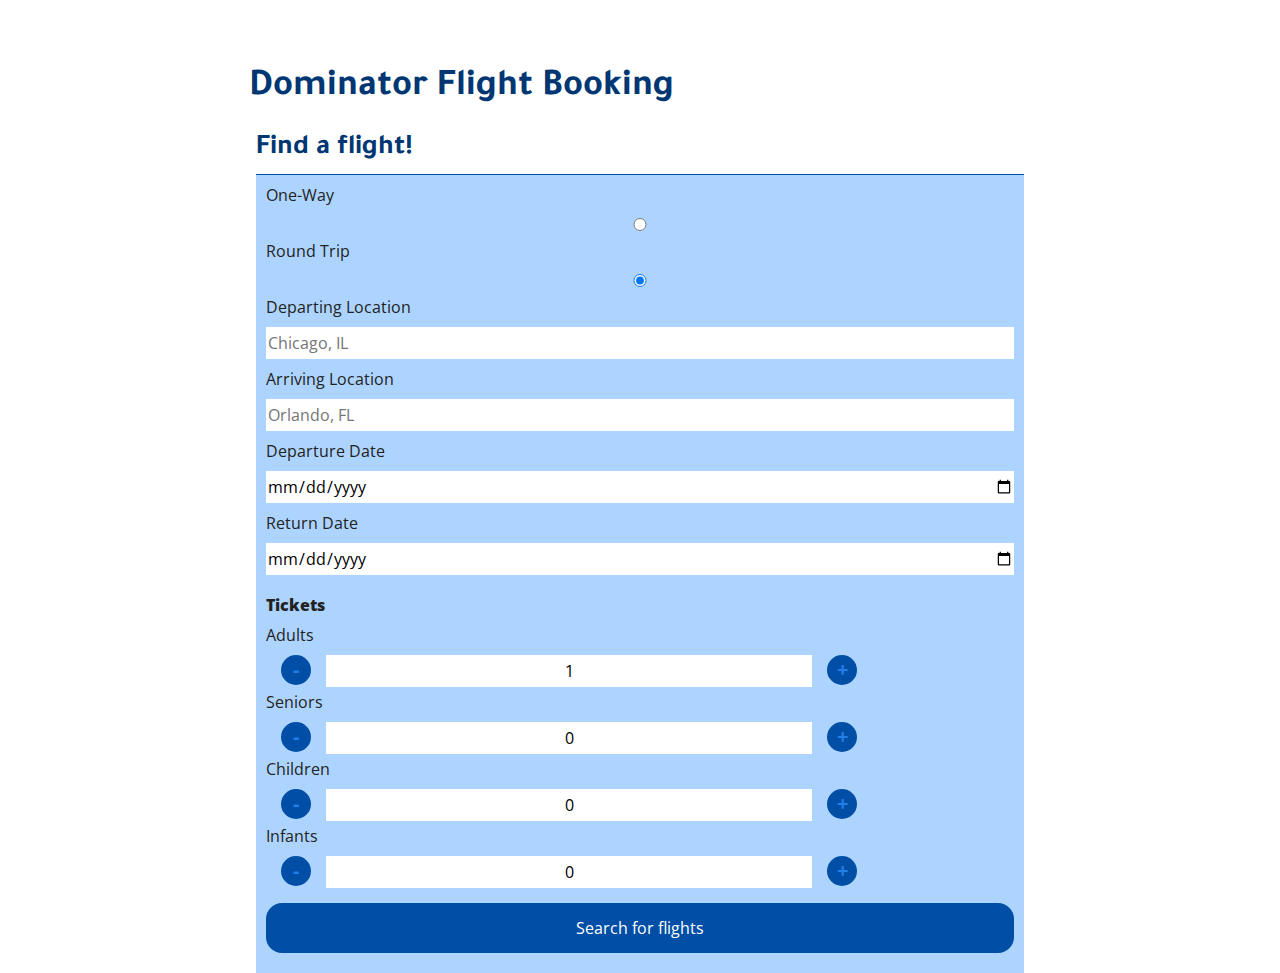
<file: index.html>
<!DOCTYPE html>
<html lang="en-US">
<head>
  <title>Flight Booking: Search for Flights</title>
  <meta charset="utf-8" />
  <meta name="viewport" content="width=device-width,initial-scale=1.0,shrink-to-fit=no" />
  <link rel="stylesheet" href="http://basehold.it/20" />
  <link href="https://fonts.googleapis.com/css?family=Open+Sans|Tajawal" rel="stylesheet" />
  <link rel="stylesheet" href="screen.css" />
</head>
<body>
  <header id="headtitle">
    <h1><a href="" rel="home">Dominator Flight&nbsp;Booking</a></h1>
  </header>
  <main>
    <section id="searchf">
      <h2>Find a flight!</h2>
      <form action="../searchresults/index.html" method="get" id="flightsearch" novalidate>
        <ol id="searchone">
          <li>
            <ul class="trip">
              <li>
                <label for="oneway">One-Way</label>
                <input type="radio" id="oneway" name="trip" value="One-Way" />
              </li>
              <li>
                <label for="roundtrip">Round Trip</label>
                <input type="radio" id="roundtrip" name="trip" value="Round Trip" checked />
              </li>
            </ul>
          </li>
          <li>
            <ul class="loc">
              <li>
                <label for="deparloc">Departing Location</label>
                <input type="text" id="deparloc" name="departing location" placeholder="Chicago, IL" />
              </li>
              <li>
                <label for="arriveloc">Arriving Location</label>
                <input type="text" id="arriveloc" name="arriving location" placeholder="Orlando, FL" />
              </li>
            </ul>
          </li>
          <li>
            <ul class="dates">
              <li>
                <label for="departdate">Departure Date</label>
                <input type="date" id="departdate" name="departure date" placeholder="mm/dd/yyyy" />
              </li>
              <li>
                <label for="returndate">Return Date</label>
                <input type="date" id="returndate" name="return date" placeholder="mm/dd/yyyy" />
              </li>
            </ul>
          </li>
          <li class="ti">
            <label for="tickets">Tickets</label>
          </li>
          <li>
            <ul class="tickets">
              <li>
                <label for="adult">Adults</label>
                <input type="text" name="tickets" id="adult" pattern="[0-9]*" inputmode="numeric" value="1" />
              </li>
              <li>
                <label for="senior">Seniors</label>
                <input type="text" name="tickets" id="senior" pattern="[0-9]*" inputmode="numeric" value="0" />
              </li>
              <li>
                <label for="children">Children</label>
                <input type="text" name="tickets" id="children" pattern="[0-9]*" inputmode="numeric" value="0" />
              </li>
              <li>
                <label for="infant">Infants</label>
                <input type="text" name="tickets" id="infant" pattern="[0-9]*" inputmode="numeric" value="0" />
              </li>
            </ul>
          </li>
          <li class="submitB">
            <input type="submit" id="submit" name="submit" value="Search for flights" />
          </li>
        </ol>
      </form>
    </section>
  </main>
  <script src="https://ajax.googleapis.com/ajax/libs/jquery/3.1.1/jquery.min.js"></script>
  <script src="site.js"></script>
</body>
</html>
</file>
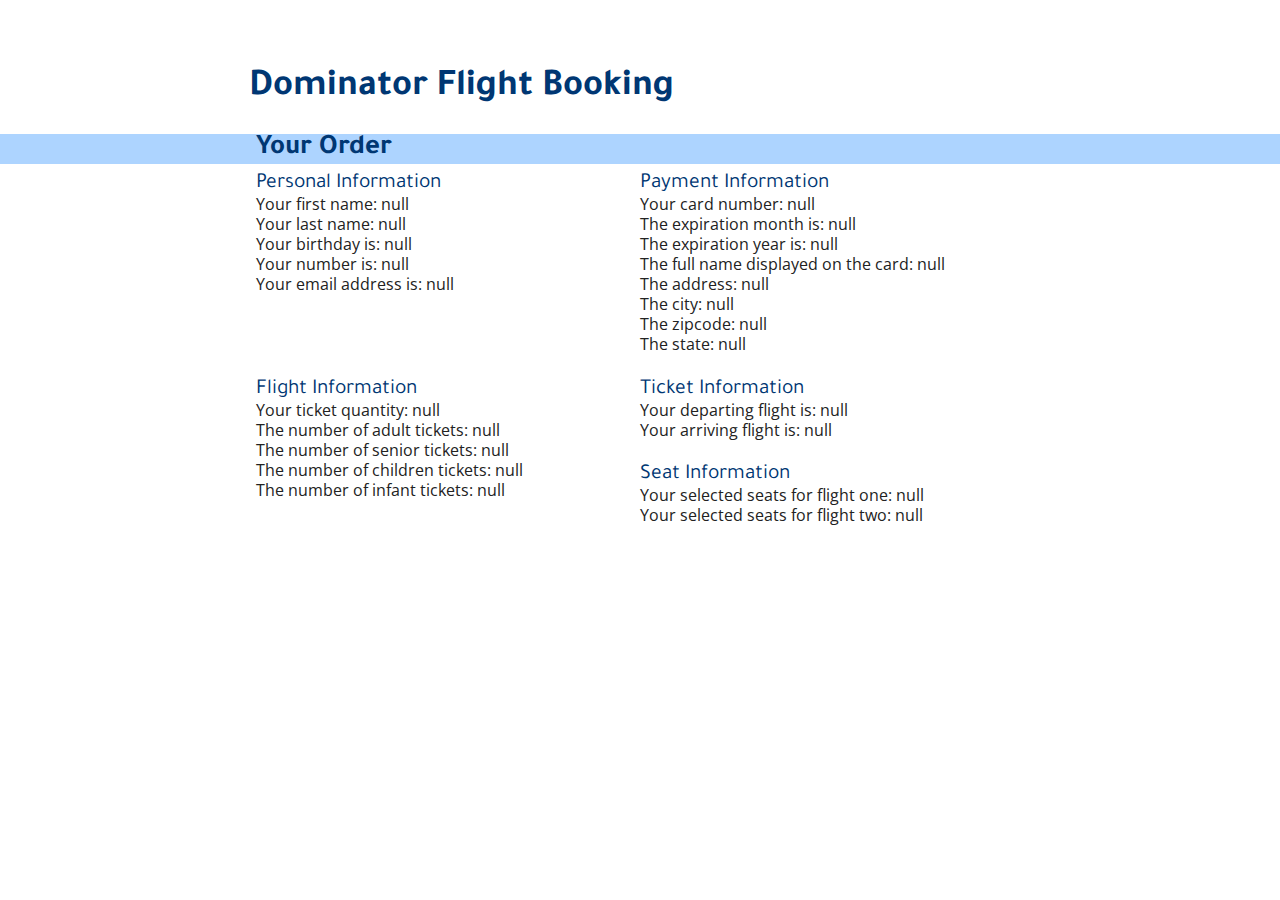
<file: confirmeditinerary/index.html>
<!DOCTYPE html>
<html lang="en-US">
<head>
  <meta charset="utf-8" />
  <title>Flight Booking: Confirmation</title>
  <meta name="viewport" content="width=device-width, initial-scale=1.0, shrink-to-fit=no" />
  <link href="https://fonts.googleapis.com/css?family=Open+Sans|Tajawal" rel="stylesheet" />
  <link rel="stylesheet" href="http://basehold.it/20" />
  <link rel="stylesheet" href="../screen.css" />
</head>
<body>
  <header id="headtitle">
    <h1><a href="" rel="home">Dominator Flight Booking</a></h1>
  </header>
  <main>
    <section id="finalpage">
      <h2>Your Order</h2>
      <section id="personalsec2">
        <h3 id="personalinfo">Personal Information</h3>
        <p id="personalinsert">
        </p>
      </section>
      <section id="paymentsec2">
        <h3 id="paymentinfo">Payment Information</h3>
        <p id="paymentinsert">
        </p>
      </section>
      <section id="flightsec2">
        <h3 id="flightinfo">Flight Information</h3>
        <p id="flightinsert">
        </p>
      </section>
      <section id="ticketsec2">
        <h3 id="ticketinfo">Ticket Information</h3>
        <p id="ticketinsert">
        </p>
      </section>
      <section id="seatsec2">
        <h3 id="seatinfo">Seat Information</h3>
        <p id="seatinsert">
        </p>
      </section>
    </section>
  </main>
  <script src="https://ajax.googleapis.com/ajax/libs/jquery/3.1.1/jquery.min.js"></script>
  <script src="../site.js"></script>
</body>
</html>
</file>
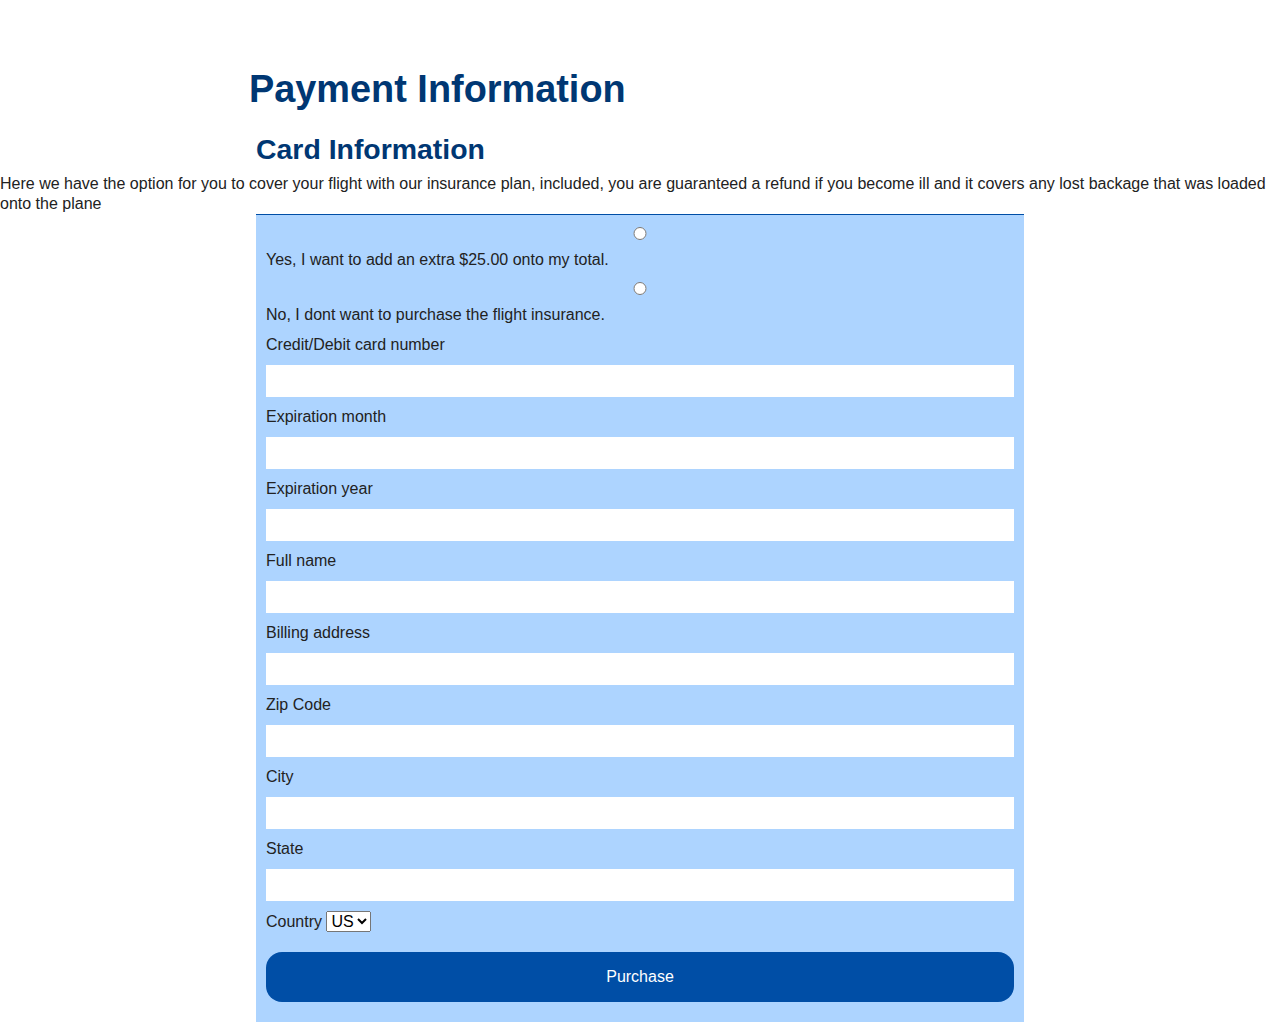
<file: payment/index.html>
<!DOCTYPE html>
<html lang="en-US">
<head>
  <meta charset="utf-8" />
  <title>Payment Information</title>
  <meta name="viewport" content="width=device-width,initial-scale=1.0,shrink-to-fit=no" />
  <link rel="stylesheet" href="http://basehold.it/20" />
  <link rel="stylesheet" href="../screen.css" />
</head>
<body>
  <header>
    <h1>Payment Information</h1>
  </header>
  <main id="content">
    <section id="CardInformation">
      <h2 id="h2card">Card Information</h2>
      <p>Here we have the option for you to cover your flight with our
        insurance plan, included, you are guaranteed a refund if you become
        ill and it covers any lost backage that was loaded onto the plane
      </p>
      <form action="../confirmeditinerary/index.html" method="get" id="paymentinformation">
        <ol>
          <li>
            <input type="radio" id="yesopt" name="yesopt" value="yes" >
            <label for="yesopt">Yes, I want to add an extra $25.00 onto
            my total.</label>
            <input type="radio" id="noopt" name="noopt" value="no" >
            <label for="noopt">No, I dont want to purchase the flight insurance.
          </li>
          <li>
            <label for="cardinfo">Credit/Debit card number</label>
            <input id="cardnumber" name="cardnumber" type="number" />
          </li>
          <li>
            <label for="expmonth">Expiration month</label>
            <input id="expmonth" name="expmonth" type="number" />
          </li>
          <li>
            <label for="expyear">Expiration year</label>
            <input name="expyear" id="expyear" type="number" />
          </li>
          <li>
            <label for="username">Full name</label>
            <input name="username" id="username" type="text" />
          </li>
          <li>
            <label for="address">Billing address</label>
            <input name="address" id="address" type="text" />
          </li>
          <li>
            <label for="zipcode">Zip Code</label>
            <input name="zipcode" id="zipcode" type="number" />
          </li>
          <li>
            <label for="city">City</label>
            <input name="city" id="city" type="text" />
          </li>
          <li>
            <label for="state">State</label>
            <input name="state" id="state" type="text" />
          </li>
          <li>
            <label for="country">Country</label>
            <select id="country">
              <option selected="selected">US</option>
              <option>UK</option>
            </select>
          </li>
          <li>
            <input id="submit" name="submit" value="Purchase" type="submit" />
          </li>
        </ol>
      </form>
    </section>
  </main>
  <script src="https://ajax.googleapis.com/ajax/libs/jquery/3.1.1/jquery.min.js"></script>
  <script src="../site.js"></script>
</body>
</html>
</file>
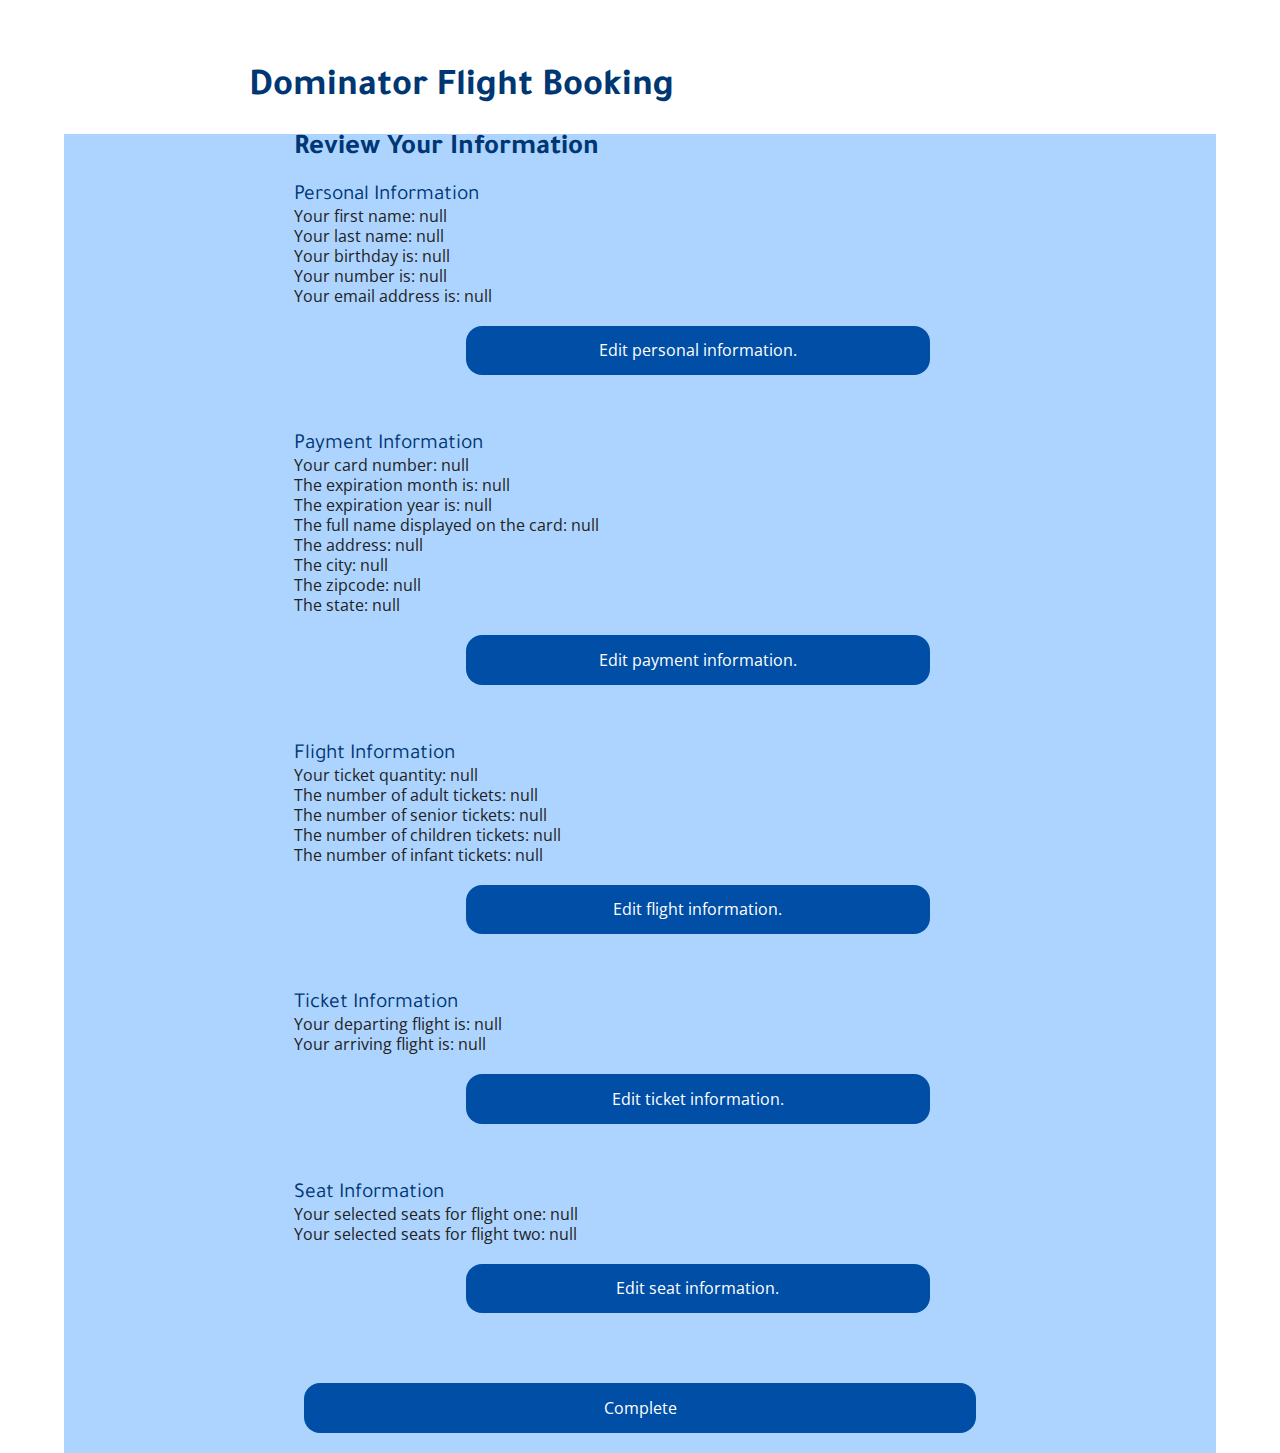
<file: review/index.html>
<!DOCTYPE html>
<html lang="en-US">
<head>
  <title>Flight Booking: Review</title>
  <meta charset="utf-8" />
  <meta name="viewport" content="width=device-width,initial-scale=1.0,shrink-to-fit=no" />
  <link rel="stylesheet" href="http://basehold.it/20" />
  <link href="https://fonts.googleapis.com/css?family=Open+Sans|Tajawal" rel="stylesheet" />
  <link rel="stylesheet" href="../screen.css" />
</head>
<body>
  <header id="headtitle">
    <h1><a href="" rel="home">Dominator Flight Booking</a></h1>
  </header>
  <main>
    <section id="confirmingdata">
      <h2>Review Your Information</h2>
      <section id="personalsec">
        <h3 id="personalinfo">Personal Information</h3>
        <p id="personalinsert">
        </p>
        <form action="../traveler/index.html" method="get" novalidate>
          <input type="submit" id="submit" value="Edit personal information." />
        </form>
      </section>
      <section id="paymentsec">
          <h3 id="paymentinfo">Payment Information</h3>
          <p id="paymentinsert">
          </p>
          <form action="../payment/index.html" method="get" novalidate>
            <input type="submit" id="submit" value="Edit payment information." />
          </form>
        </section>
        <section id="flightsec">
          <h3 id="flightinfo">Flight Information</h3>
          <p id="flightinsert">
          </p>
          <form action="../index.html" method="get" novalidate>
            <input type="submit" id="submit" value="Edit flight information." />
          </form>
        </section>
        <section id="ticketsec">
          <h3 id="ticketinfo">Ticket Information</h3>
          <p id="ticketinsert">
          </p>
          <form action="../searchresults/index.html" method="get" novalidate>
            <input type="submit" id="submit" value="Edit ticket information." />
          </form>
        </section>
        <section id="seatsec">
          <h3 id="seatinfo">Seat Information</h3>
          <p id="seatinsert">
          </p>
          <form action="../seats/index.html" method="get" novalidate>
            <input type="submit" id="submit" value="Edit seat information." />
          </form>
        </section>
        <li>
          <form action="../confirmeditinerary/index.html" method="get" id="confirminformation">
            <input type="submit" value="Complete" />
          </form>
        </li>
    </section>
  </main>
  <script src="https://ajax.googleapis.com/ajax/libs/jquery/3.1.1/jquery.min.js"></script>
  <script src="../site.js"></script>
</body>
</html>
</file>
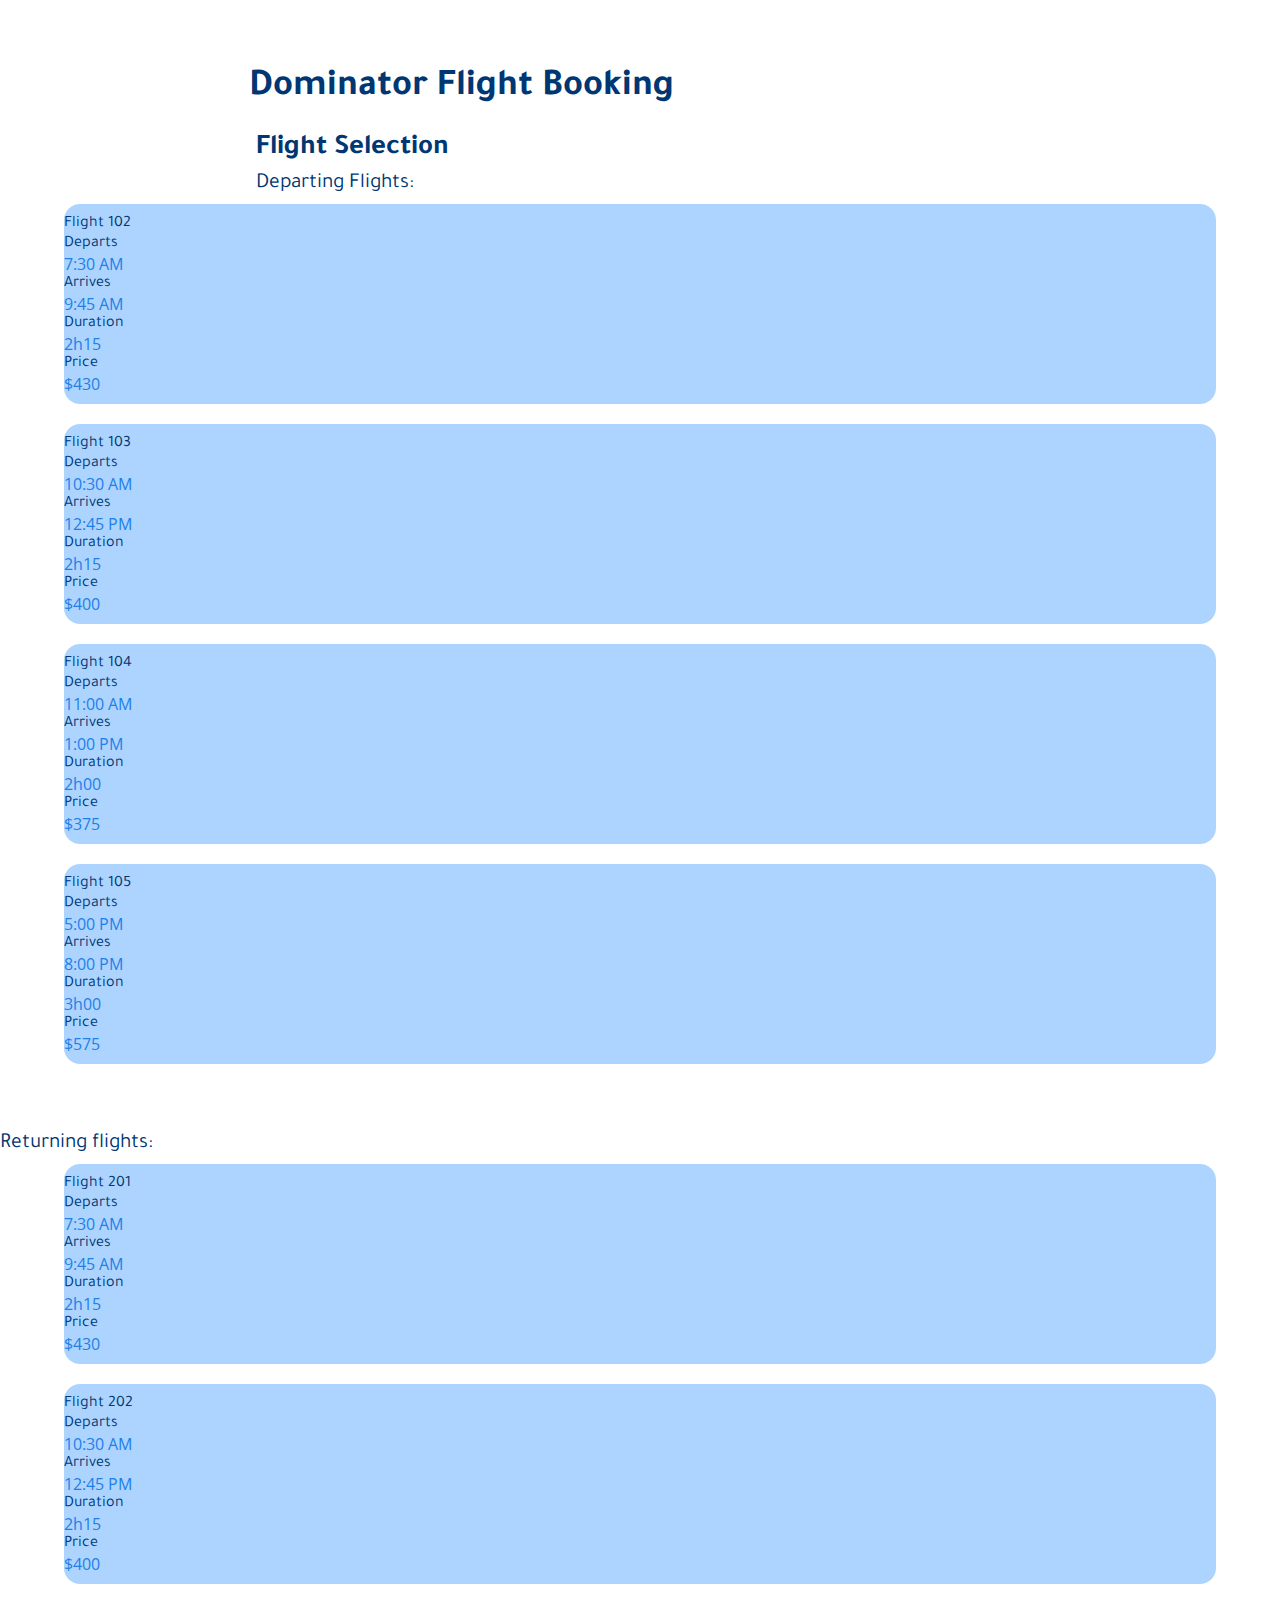
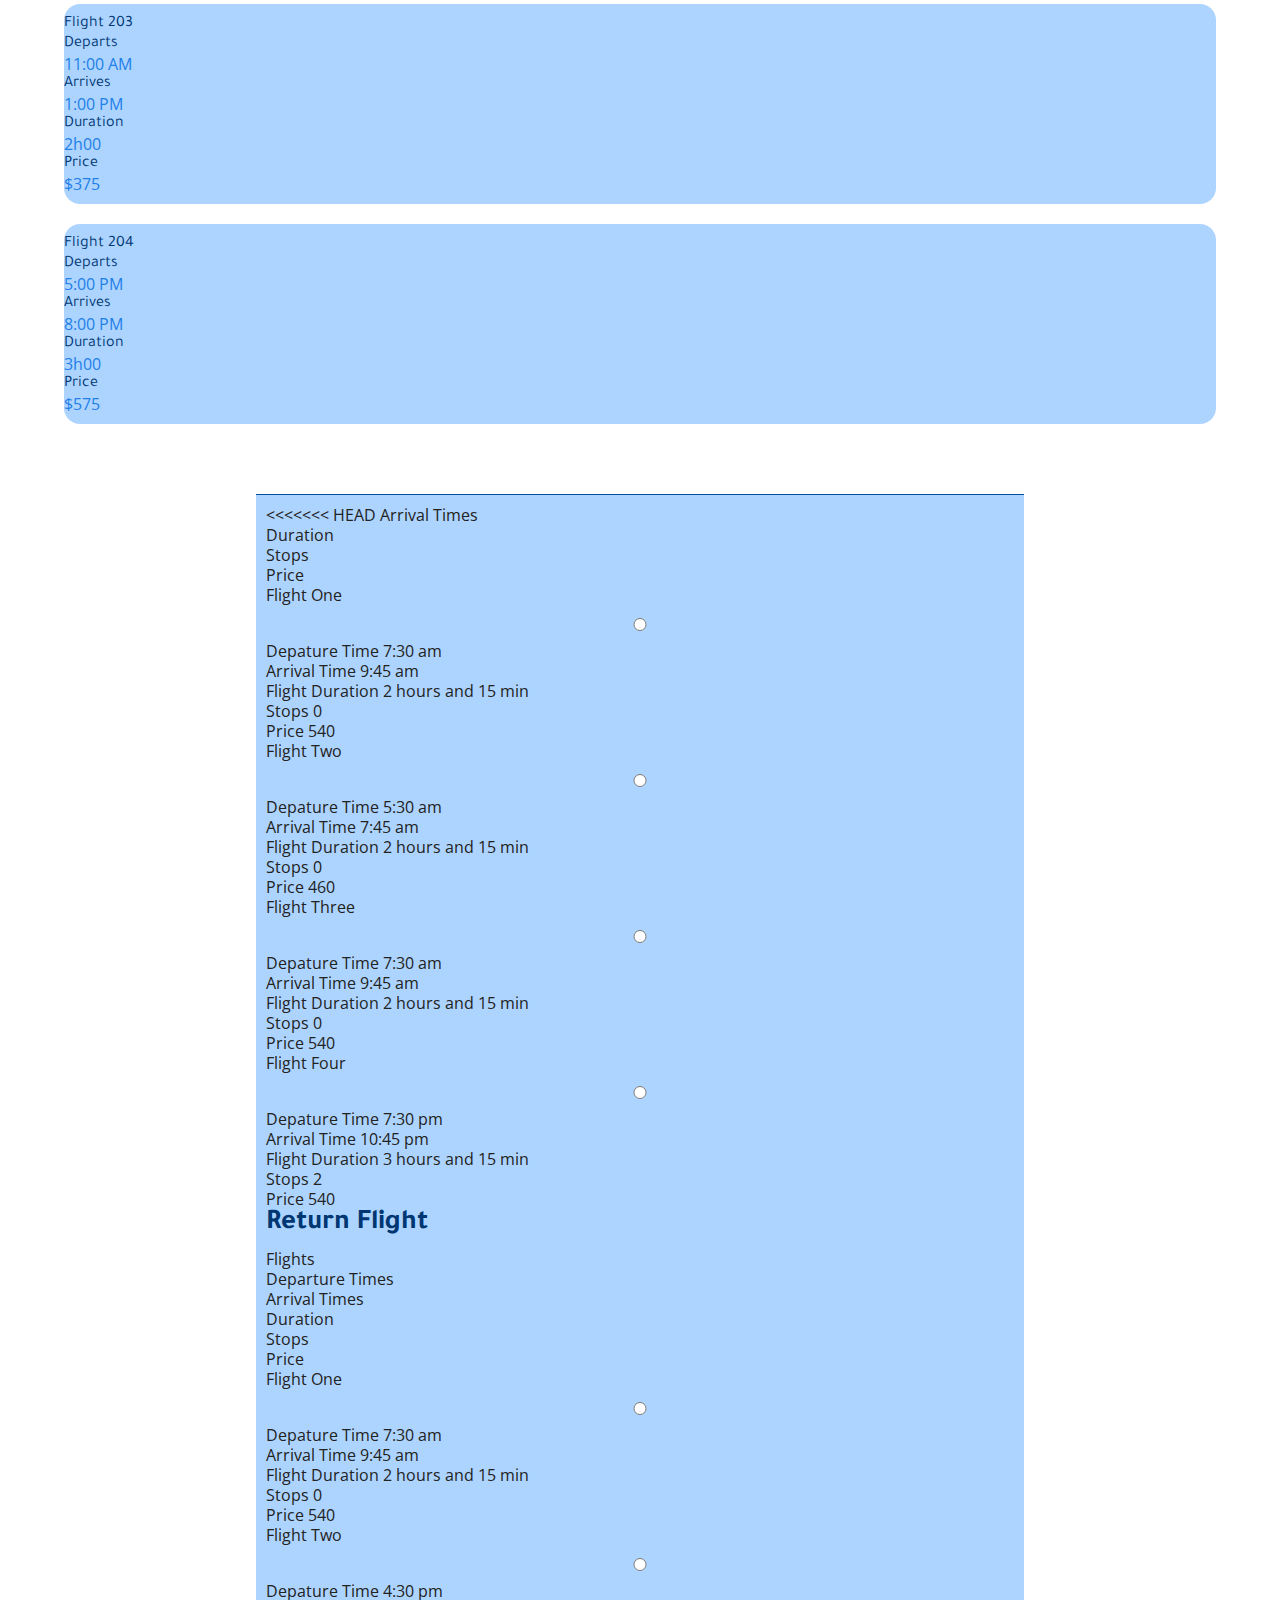
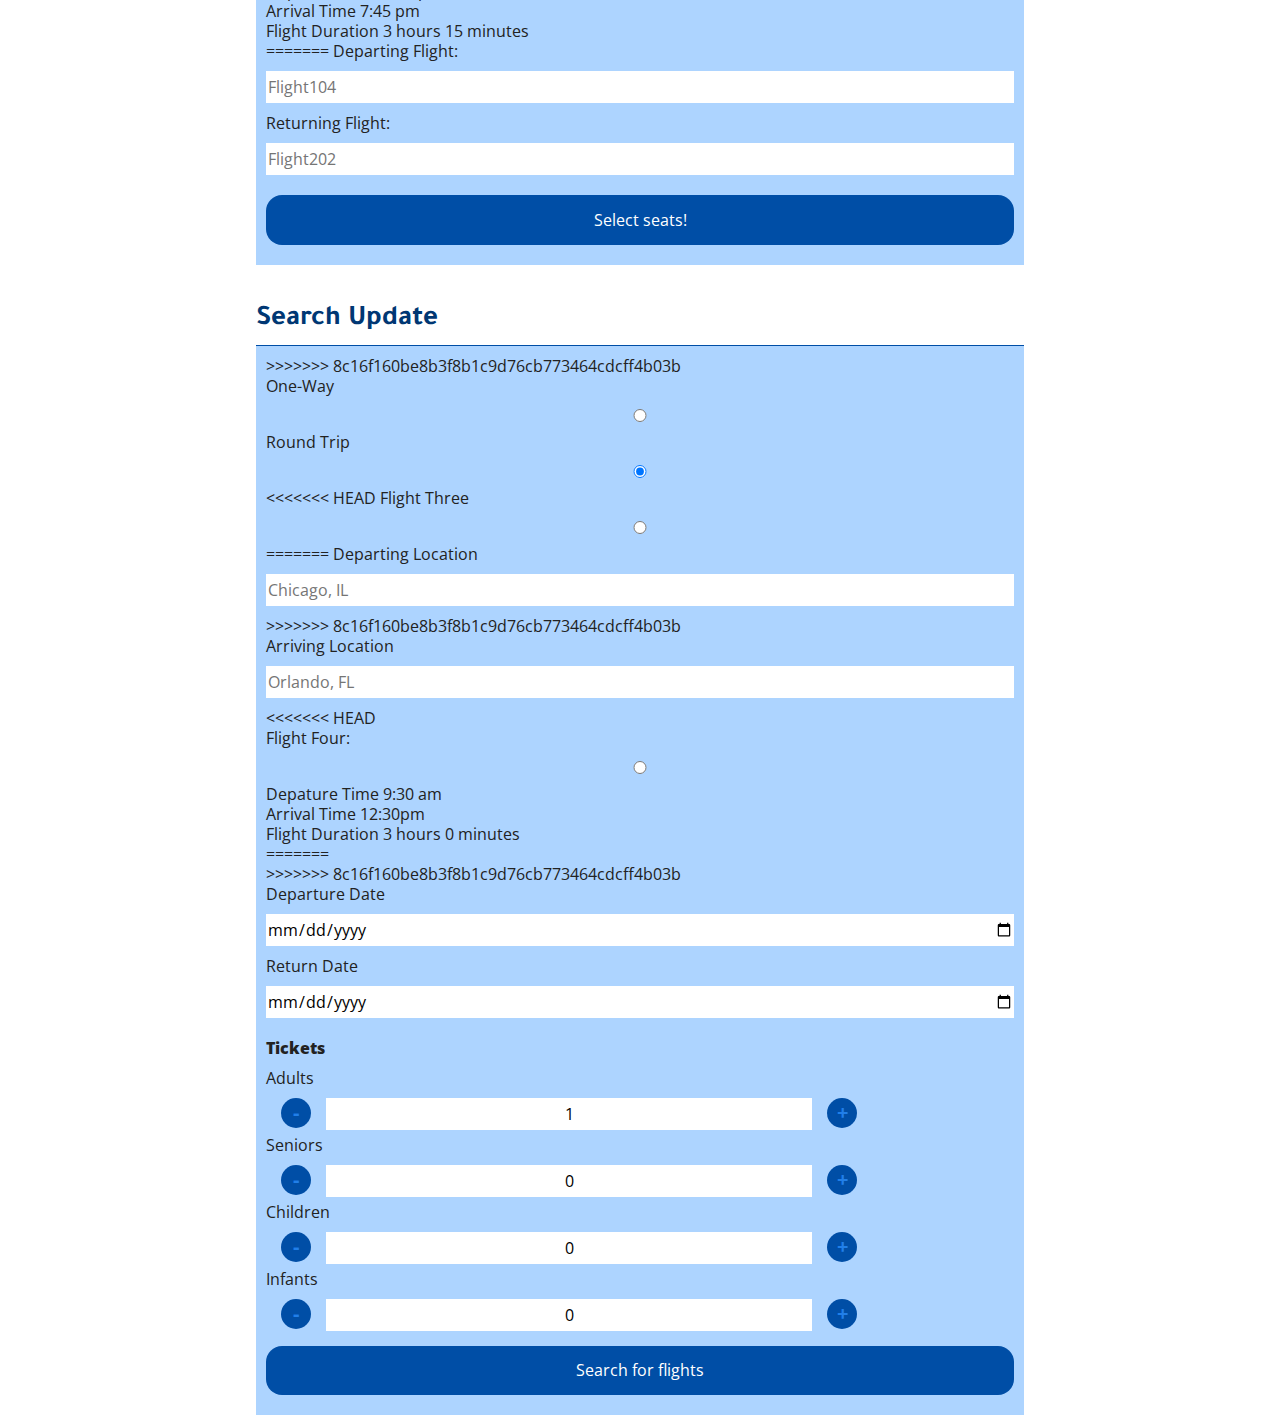
<file: searchresults/index.html>
<!DOCTYPE html>
<html lang="en-US">
<head>
  <title>Flight Booking: Search Results</title>
  <meta charset="utf-8" />
  <meta name="viewport" content="width=device-width,initial-scale=1.0,shrink-to-fit=no" />
  <link href="https://fonts.googleapis.com/css?family=Open+Sans|Tajawal" rel="stylesheet" />
  <link rel="stylesheet" href="http://basehold.it/20" />
  <link rel="stylesheet" href="../screen.css" />
</head>
<body>
  <header id="headtitle">
    <h1><a href="" rel="home">Dominator Flight&nbsp;Booking</a></h1>
  </header>
  <main>
    <h2>Flight Selection</h2>
    <h3 id="titledepart">Departing Flights: </h3>
    <figure id="flightSelection">
      <ul id="flights">
        <li id="departingSelect">
          <ol class="flightsOne"> <!-- flight one -->
            <li class="indivFlight">
              <a href="#flight102">
                <ul>
                  <li class="pretty">
                    <h4>Flight 102</h4>
                  </li>
                  <li class="ig">
                    <h4>Departs</h4>
                    <p>7:30 AM</p>
                  </li>
                  <li class="ig">
                    <h4>Arrives</h4>
                    <p>9:45 AM</p>
                  </li>
                  <li class="igl">
                    <h4>Duration</h4>
                    <p>2h15</p>
                  </li>
                  <li class="pretty">
                    <h4>Price</h4>
                    <p>$430</p>
                  </li>
                </ul>
              </a>
            </li>
            <li class="indivFlight">
              <a href="#flight103">
              <ul>
                <li class="pretty">
                  <h4>Flight 103</h4>
                </li>
                <li class="ig">
                  <h4>Departs</h4>
                  <p>10:30 AM</p>
                </li>
                <li class="ig">
                  <h4>Arrives</h4>
                  <p>12:45 PM</p>
                </li>
                <li class="igl">
                  <h4>Duration</h4>
                  <p>2h15</p>
                </li>
                <li class="pretty">
                  <h4>Price</h4>
                  <p>$400</p>
                </li>
              </ul>
              </a>
            </li>
            <li class="indivFlight">
              <a href="#flight104">
              <ul>
                <li class="pretty">
                  <h4>Flight 104</h4>
                </li>
                <li class="ig">
                  <h4>Departs</h4>
                  <p>11:00 AM</p>
                </li>
                <li class="ig">
                  <h4>Arrives</h4>
                  <p>1:00 PM</p>
                </li>
                <li class="igl">
                  <h4>Duration</h4>
                  <p>2h00</p>
                </li>
                <li class="pretty">
                  <h4>Price</h4>
                  <p>$375</p>
                </li>
              </ul>
              </a>
            </li>
            <li class="indivFlight">
              <a href="#flight105">
              <ul>
                <li class="pretty">
                  <h4>Flight 105</h4>
                </li>
                <li class="ig">
                  <h4>Departs</h4>
                  <p>5:00 PM</p>
                </li>
                <li class="ig">
                  <h4>Arrives</h4>
                  <p>8:00 PM</p>
                </li>
                <li class="igl">
                  <h4>Duration</h4>
                  <p>3h00</p>
                </li>
                <li class="pretty">
                  <h4>Price</h4>
                  <p>$575</p>
                </li>
              </ul>
              </a>
            </li>
          </ol>
        </li>
      </ul>
      </figure>

      <h3 class="returnHeading">Returning flights: </h3>
      <figure id="flightSelection">
      <ul id="flights">
        <li id="returningSelect">
            <ol class="flightsTwo">
              <li class="indivFlight">
                <a href="#flight201">
                <ul>
                  <li class="pretty">
                    <h4>Flight 201</h4>
                  </li>
                  <li class="ig">
                    <h4>Departs</h4>
                    <p>7:30 AM</p>
                  </li>
                  <li class="ig">
                    <h4>Arrives</h4>
                    <p>9:45 AM</p>
                  </li>
                  <li class="igl">
                    <h4>Duration</h4>
                    <p>2h15</p>
                  </li>
                  <li class="pretty">
                    <h4>Price</h4>
                    <p>$430</p>
                  </li>
                </ul>
                </a>
              </li>
              <li class="indivFlight">
                <a href="#flight202">
                <ul>
                  <li class="pretty">
                    <h4>Flight 202</h4>
                  </li>
                  <li class="ig">
                    <h4>Departs</h4>
                    <p>10:30 AM</p>
                  </li>
                  <li class="ig">
                    <h4>Arrives</h4>
                    <p>12:45 PM</p>
                  </li>
                  <li class="igl">
                    <h4>Duration</h4>
                    <p>2h15</p>
                  </li>
                  <li class="pretty">
                    <h4>Price</h4>
                    <p>$400</p>
                  </li>
                </ul>
                </a>
              </li>
              <li class="indivFlight">
                <a href="#flight203">
                <ul>
                  <li class="pretty">
                    <h4>Flight 203</h4>
                  </li>
                  <li class="ig">
                    <h4>Departs</h4>
                    <p>11:00 AM</p>
                  </li>
                  <li class="ig">
                    <h4>Arrives</h4>
                    <p>1:00 PM</p>
                  </li>
                  <li class="igl">
                    <h4>Duration</h4>
                    <p>2h00</p>
                  </li>
                  <li class="pretty">
                    <h4>Price</h4>
                    <p>$375</p>
                  </li>
                </ul>
                </a>
              </li>
              <li class="indivFlight">
                <a href="#flight204">
                <ul>
                  <li class="pretty">
                    <h4>Flight 204</h4>
                  </li>
                  <li class="ig">
                    <h4>Departs</h4>
                    <p>5:00 PM</p>
                  </li>
                  <li class="ig">
                    <h4>Arrives</h4>
                    <p>8:00 PM</p>
                  </li>
                  <li class="igl">
                    <h4>Duration</h4>
                    <p>3h00</p>
                  </li>
                  <li class="pretty">
                    <h4>Price</h4>
                    <p>$575</p>
                  </li>
                </ul>
                </a>
              </li>
            </ol>
        </li>
      </ul>
    </figure>

    <!-- action="../seats/index.html" -->
  <form id="flightSelections" action="../seats/index.html" method="get" id="seatSelection" novalidate>
    <ol>
      <li>
<<<<<<< HEAD
           Arrival Times
      </li>
      <li id="duration">
           Duration
      </li>
      <li id="stops">
           Stops
      </li>
      <li id="price">
           Price
      </li>
    </ul>
        <ul>
          <li>
            <label for="flightone">Flight One</label>
            <input type="radio" id="flightone" name="departflight" value="flightone" />
          </li>
          <li>
            Depature Time 7:30 am
          </li>
          <li>
            Arrival Time 9:45 am
          </li>
          <li>
            Flight Duration 2 hours and 15 min
          </li>
          <li>
            Stops 0
          </li>
          <li>
            Price 540
          </li>
        </ul>
      </li>
  <li>
        <ul>
          <li>
            <label for="flighttwo">Flight Two</label>
          <input type="radio" id="flighttwo" name="departflight" value="flighttwo" />
          </li>
          <li>
            Depature Time 5:30 am
          </li>
          <li>
            Arrival Time 7:45 am
          </li>
          <li>
            Flight Duration 2 hours and 15 min
          </li>
          <li>
            Stops 0
          </li>
          <li>
            Price 460
          </li>
        </ul>
      </li>
      <li>
        <ul>
          <li>
            <label for="flightthree">Flight Three</label>
        <input type="radio" id="flightthree" name="departflight" value="flightthree" />
          </li>
          <li>
            Depature Time 7:30 am
          </li>
          <li>
            Arrival Time 9:45 am
          </li>
          <li>
            Flight Duration 2 hours and 15 min
          </li>
          <li>
            Stops 0
          </li>
          <li>
            Price 540
          </li>
        </ul>
      </li>
      <li>
        <ul>
          <li>
            <label for="flightfour">Flight Four</label>
            <input type="radio" id="flightfour" name="departflight" value="flightfour" />
          </li>
          <li>
            Depature Time 7:30 pm
          </li>
          <li>
            Arrival Time 10:45 pm
          </li>
          <li>
            Flight Duration 3 hours and 15 min
          </li>
          <li>
            Stops 2
          </li>
          <li>
            Price 540
          </li>
        </ul>
      </li>
    </ol>
    <ol id='returnFlights'>
      <li>
        <h2 id="titlereturn" class="noM">Return Flight</h2>
      </li>
      <li>
      <ul id="searchtitles">
        <li>
          Flights
        </li>
        <li>
          Departure Times
        </li>
        <li>
             Arrival Times
        </li>
        <li id="duration">
             Duration
        </li>
        <li id="stops">
             Stops
        </li>
        <li id="price">
             Price
        </li>
      </ul>
    </li>
    <li>
        <ul>
          <li>
            <label for="fone">Flight One</label>
            <input type="radio" id="fone" name="returnflight" value="flightone" />
          </li>
          <li>
            Depature Time 7:30 am
          </li>
          <li>
            Arrival Time 9:45 am
          </li>
          <li>
            Flight Duration 2 hours and 15 min
          </li>
          <li>
            Stops 0
          </li>
          <li>
            Price 540
          </li>
        </ul>
      </li>

  <!-- put the p inside of the value attribute instead??? -->
  <li>
        <ul>
          <li>
            <label for="ftwo">Flight Two</label>
            <input type="radio" id="ftwo" name="returnflight" value="flighttwo" />
          </li>
          <li>
            Depature Time 4:30 pm
          </li>
          <li>
            Arrival Time 7:45 pm
          </li>
          <li>
            Flight Duration 3 hours 15 minutes
          </li>
=======
        <label for="flightOneSelection">Departing Flight: </label>
        <input type="text" id="flightOneSelection" name="flightOneSelection" placeholder="Flight104" />
      </li>
      <li class="flightTwoShow">
        <label for="flightTwoSelection">Returning Flight: </label>
        <input type="text" id="flightTwoSelection" name="flightTwoSelection" placeholder="Flight202" />
      </li>
      <li>
        <input type="submit" id="submit" name="submit" value="Select seats!" />
      </li>
    </ol>
  </form>

  <h2>Search Update</h2>
  <form action="../searchresults/index.html" method="get" id="flightsearch" novalidate>
    <ol id="searchone">
      <li>
        <ul class="trip">
>>>>>>> 8c16f160be8b3f8b1c9d76cb773464cdcff4b03b
          <li>
            <label for="oneway">One-Way</label>
            <input type="radio" id="oneway" name="trip" value="One-Way" />
          </li>
          <li>
            <label for="roundtrip">Round Trip</label>
            <input type="radio" id="roundtrip" name="trip" value="Round Trip" checked />
          </li>
        </ul>
      </li>
      <li>
        <ul class="loc">
          <li>
<<<<<<< HEAD
            <label for="fthree">Flight Three</label>
      <input type="radio" id="fthree" name="returnflight" value="flightthree" />
=======
            <label for="deparloc">Departing Location</label>
            <input type="text" id="deparloc" name="departing location" placeholder="Chicago, IL" />
>>>>>>> 8c16f160be8b3f8b1c9d76cb773464cdcff4b03b
          </li>
          <li>
            <label for="arriveloc">Arriving Location</label>
            <input type="text" id="arriveloc" name="arriving location" placeholder="Orlando, FL" />
          </li>
        </ul>
      </li>
      <li>
<<<<<<< HEAD
        <ul>
          <li>
              <label>Flight Four:</label>
              <input type="radio" name="returnflight" id="ffour" value="flightfour"/>
          </li>
          <li>
            Depature Time 9:30 am
          </li>
          <li>
            Arrival Time  12:30pm
          </li>
          <li>
            Flight Duration 3 hours 0 minutes
          </li>
=======
        <ul class="dates">
>>>>>>> 8c16f160be8b3f8b1c9d76cb773464cdcff4b03b
          <li>
            <label for="departdate">Departure Date</label>
            <input type="date" id="departdate" name="departure date" placeholder="mm/dd/yyyy" />
          </li>
          <li>
            <label for="returndate">Return Date</label>
            <input type="date" id="returndate" name="return date" placeholder="mm/dd/yyyy" />
          </li>
        </ul>
      </li>
      <li class="ti">
        <label for="tickets">Tickets</label>
      </li>
      <li>
        <ul class="tickets">
          <li>
            <label for="adult">Adults</label>
            <input type="text" name="tickets" id="adult" pattern="[0-9]*" inputmode="numeric" value="1" />
          </li>
          <li>
            <label for="senior">Seniors</label>
            <input type="text" name="tickets" id="senior" pattern="[0-9]*" inputmode="numeric" value="0" />
          </li>
          <li>
            <label for="children">Children</label>
            <input type="text" name="tickets" id="children" pattern="[0-9]*" inputmode="numeric" value="0" />
          </li>
          <li>
            <label for="infant">Infants</label>
            <input type="text" name="tickets" id="infant" pattern="[0-9]*" inputmode="numeric" value="0" />
          </li>
        </ul>
      </li>
      <li class="submitB">
        <input type="submit" id="submit" name="submit" value="Search for flights" />
      </li>
    </ol>
  </form>
  </main>
  <script src="https://ajax.googleapis.com/ajax/libs/jquery/3.1.1/jquery.min.js"></script>
  <script src="../site.js"></script>
</body>
</html>
</file>
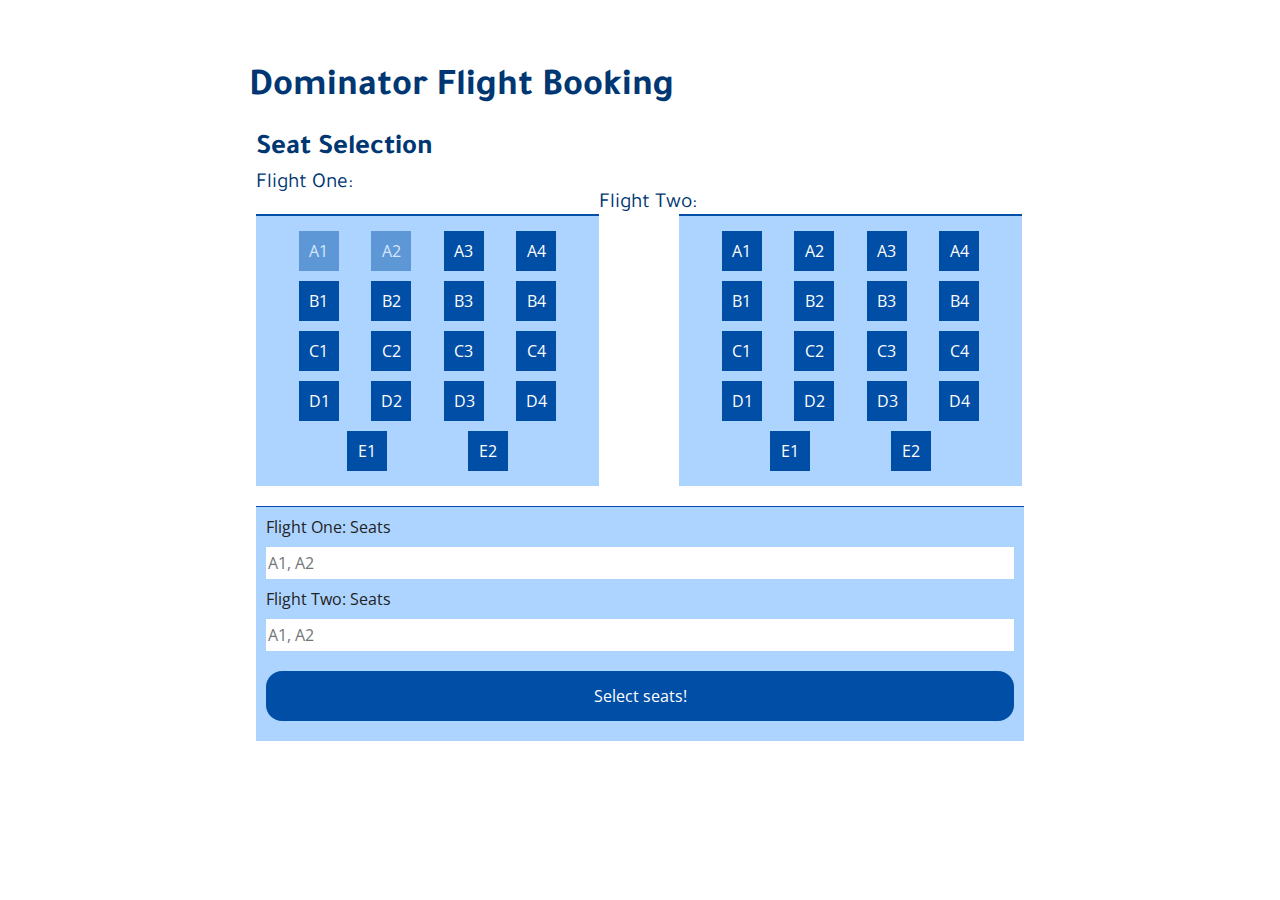
<file: seats/index.html>
<!DOCTYPE html>
<html lang="en-US">
<head>
  <title>Flight Booking: Seat Selection</title>
  <meta charset="utf-8" />
  <meta name="viewport" content="width=device-width,initial-scale=1.0,shrink-to-fit=no" />
  <link rel="stylesheet" href="http://basehold.it/20" />
  <link href="https://fonts.googleapis.com/css?family=Open+Sans|Tajawal" rel="stylesheet">
  <link rel="stylesheet" href="../screen.css" />
</head>
<body>
  <header id="headtitle">
    <h1><a href="" rel="home">Dominator Flight&nbsp;Booking</a></h1>
  </header>
  <main>
    <section id="seatselect">
      <h2>Seat Selection</h2>
      <figure id="airplane">
        <ol class="flights">
          <li>
            <h3 class="ft">Flight One: </h3>
          </li>
          <li class="one">
            <ol class="rows">
              <li class="row">
                <ol class="seats">
                  <li>
                    <a href="#a1" class="unavailable">A1</a>
                  </li>
                  <li>
                    <a href="#a2" class="unavailable">A2</a>
                  </li>
                  <li>
                    <a href="#a3">A3</a>
                  </li>
                  <li>
                    <a href="#a4">A4</a>
                  </li>
                </ol>
              </li>
              <li class="row">
                <ol class="seats">
                  <li>
                    <a href="#b1">B1</a>
                  </li>
                  <li>
                    <a href="#b2">B2</a>
                  </li>
                  <li>
                    <a href="#b3">B3</a>
                  </li>
                  <li>
                    <a href="#b4">B4</a>
                  </li>
                </ol>
              </li>
              <li class="row">
                <ol class="seats">
                  <li>
                    <a href="#c1">C1</a>
                  </li>
                  <li>
                    <a href="#c2">C2</a>
                  </li>
                  <li>
                    <a href="#c3">C3</a>
                  </li>
                  <li>
                    <a href="#c4">C4</a>
                  </li>
                </ol>
              </li>
              <li class="row">
                <ol class="seats">
                  <li>
                    <a href="#d1">D1</a>
                  </li>
                  <li>
                    <a href="#d2">D2</a>
                  </li>
                  <li>
                    <a href="#d3">D3</a>
                  </li>
                  <li>
                    <a href="#d4">D4</a>
                  </li>
                </ol>
              </li>
              <li class="row">
                <ol class="seats">
                  <li>
                    <a href="#e1">E1</a>
                  </li>
                  <li>
                    <a href="#e2">E2</a>
                  </li>
                </ol>
              </li>
            </ol> <!-- rows -->
          </li>
          <li>
        <h3 class="ft2">Flight Two: </h3>
          </li>
          <li class="two">
            <ol class="rows">
              <li class="row">
                <ol class="seats">
                  <li>
                    <a href="#a1">A1</a>
                  </li>
                  <li>
                    <a href="#a2">A2</a>
                  </li>
                  <li>
                    <a href="#a3">A3</a>
                  </li>
                  <li>
                    <a href="#a4">A4</a>
                  </li>
                </ol>
              </li>
              <li class="row">
                <ol class="seats">
                  <li>
                    <a href="#b1">B1</a>
                  </li>
                  <li>
                    <a href="#b2">B2</a>
                  </li>
                  <li>
                    <a href="#b3">B3</a>
                  </li>
                  <li>
                    <a href="#b4">B4</a>
                  </li>
                </ol>
              </li>
              <li class="row">
                <ol class="seats">
                  <li>
                    <a href="#c1">C1</a>
                  </li>
                  <li>
                    <a href="#c2">C2</a>
                  </li>
                  <li>
                    <a href="#c3">C3</a>
                  </li>
                  <li>
                    <a href="#c4">C4</a>
                  </li>
                </ol>
              </li>
              <li class="row">
                <ol class="seats">
                  <li>
                  <a href="#d1">D1</a>
                  </li>
                  <li>
                    <a href="#d2">D2</a>
                  </li>
                  <li>
                    <a href="#d3">D3</a>
                  </li>
                  <li>
                    <a href="#d4">D4</a>
                  </li>
                </ol>
              </li>
              <li class="row">
                <ol class="seats">
                  <li>
                    <a href="#e1">E1</a>
                  </li>
                  <li>
                    <a href="#e2">E2</a>
                  </li>
                </ol>
              </li>
            </ol> <!-- rows -->
          </li> <!-- flight two -->
        </ol> <!-- end flights -->

        <figcaption>
          <p>An interactive seat selection form. There are four rows of four seats with an aisle
          that separates the seats into groups of two. Row E has two seats and is handicap accessible.</p>
        </figcaption>
      </figure>

      <form action="../traveler/index.html" method="get" id="seatSelection" novalidate>
        <ol class="form">
          <li>
            <label for="seatsFlightOne">Flight One: Seats</label>
            <input type="text" id="seatsFlightOne" name="seatsFlightOne" placeholder="A1, A2" />
          </li>
          <li class="flightTwoShow">
            <label for="seatsFlightTwo">Flight Two: Seats</label>
            <input type="text" id="seatsFlightTwo" name="SeatsFlightTwo" placeholder="A1, A2" />
          </li>
          <li>
            <input type="submit" id="submit" name="submit" value="Select seats!" />
          </li>
        </ol>
      </form>
    </section>
  </main>
  <script src="https://ajax.googleapis.com/ajax/libs/jquery/3.1.1/jquery.min.js"></script>
  <script src="../site.js"></script>
</body>
</html>
</file>
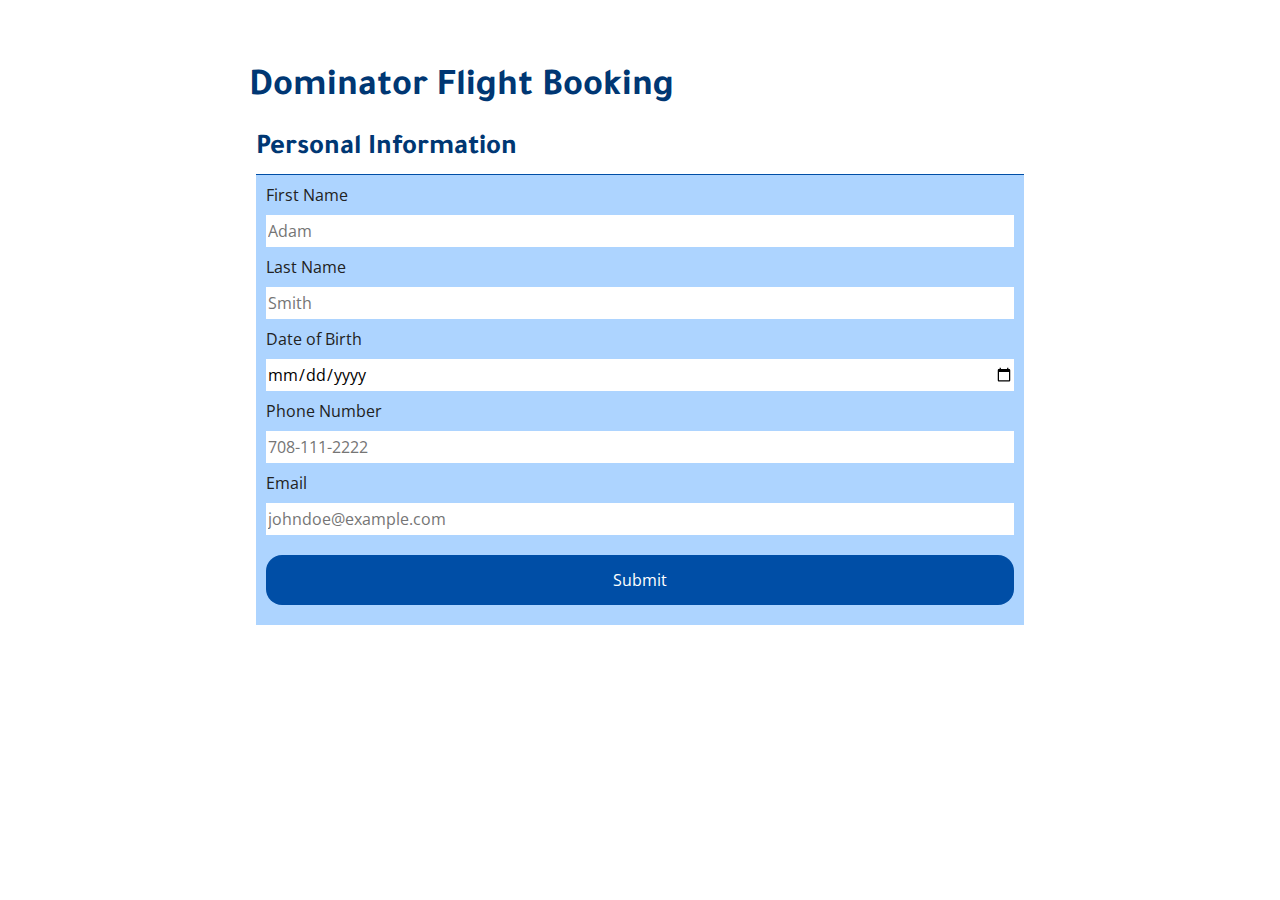
<file: traveler/index.html>
<!DOCTYPE html>
<html lang="en-US">
<head>
  <title>Flight Booking: Search for Flights</title>
  <meta charset="utf-8" />
  <meta name="viewport" content="width=device-width,initial-scale=1.0,shrink-to-fit=no" />
  <link rel="stylesheet" href="http://basehold.it/20" />
  <link href="https://fonts.googleapis.com/css?family=Open+Sans|Tajawal" rel="stylesheet" />
  <link rel="stylesheet" href="../screen.css" />
</head>
<body>
  <header id="headtitle">
    <h1><a href="" rel="home">Dominator Flight&nbsp;Booking</a></h1>
  </header>
  <main id="content">
    <section id="userinfo">
      <h2 id="header2">Personal Information</h2>
      <form action="../payment/index.html" method="get" id="uinformation">
        <ol>
          <li id="error2">
            <label for="first_name">First Name</label>
            <input type="text" id="fname" name="fname" placeholder="Adam" />
          </li>
          <li>
            <label for="last_name">Last Name</label>
            <input type="text" id="lname" name="lname" placeholder="Smith" />
          </li>
          <li>
            <label for="birthdate">Date of Birth</label>
            <input type="date" id="birthday" name="birthday" />
          </li>
          <li>
            <label for="phonenumber">Phone Number</label>
            <input type="tel" id="number" name="number" placeholder="708-111-2222" />
          </li>
          <li>
            <label for="email">Email</label>
            <input type="email" id="email" name="email" placeholder="johndoe@example.com" />
          </li>
          <li>
            <input id="submit" name="submit" value="Submit" type="submit" />
          </li>
        </ol>
      </form>
    </section>
  </main>
  <script src="https://ajax.googleapis.com/ajax/libs/jquery/3.1.1/jquery.min.js"></script>
  <script src="../site.js"></script>
</body>
</html>
</file>
<file: screen.css>
/* stylelint-disable */
a,abbr,acronym,address,applet,article,aside,audio,b,big,blockquote,body,canvas,caption,center,cite,code,dd,del,details,dfn,div,dl,dt,em,embed,fieldset,figcaption,figure,footer,form,h1,h2,h3,h4,h5,h6,header,hgroup,html,i,iframe,img,ins,kbd,label,legend,li,mark,menu,
nav,object,ol,output,p,pre,q,ruby,s,samp,section,small,span,strike,strong,sub,summary,sup,table,tbody,td,tfoot,th,thead,time,tr,tt,u,ul,var,video{margin:0;padding:0;border:0;font:inherit;vertical-align:baseline}article,aside,details,figcaption,figure,footer,header,hgroup,main,
menu,nav,section{display:block}html{line-height:1}body{line-height:inherit}ol,ul{list-style:none}blockquote,q{quotes:none}blockquote:after,blockquote:before,q:after,q:before{content:'';content:none}table{border-collapse:collapse;border-spacing:0}
/* stylelint-enable */

/* http://paletton.com/#uid=23B0N0ktSSEbc++k9++++vV++mb */

/*
MODULAR SCALE
ratio 1.333 @ 16px and 20px
16px  1em
20px  1.25em
21.328px
26.66px
28.43px
35.538px
37.897px
*/

/* Forms
   ========================================================================== */

/**
 * 1. Change the font styles in all browsers (opinionated).
 * 2. Remove the margin in Firefox and Safari.
 */

button,
input,
optgroup,
select,
textarea {
  font-family: inherit; /* 1 */
  font-size: inherit; /* 1 */
  line-height: inherit; /* 1 */
  margin: 0; /* 2 */
}

/**
 * Show the overflow in IE.
 * 1. Show the overflow in Edge.
 */

button,
input { /* 1 */
  overflow: visible;
}

/**
 * Remove the inheritance of text transform in Edge, Firefox, and IE.
 * 1. Remove the inheritance of text transform in Firefox.
 */

button,
select { /* 1 */
  text-transform: none;
}

/**
 * 1. Prevent a WebKit bug where (2) destroys native `audio` and `video`
 *    controls in Android 4.
 * 2. Correct the inability to style clickable types in iOS and Safari.
 */

button,
html [type="button"], /* 1 */
[type="reset"],
[type="submit"] {
  -webkit-appearance: button; /* 2 */
}

/**
 * Remove the inner border and padding in Firefox.
 */

button::-moz-focus-inner,
[type="button"]::-moz-focus-inner,
[type="reset"]::-moz-focus-inner,
[type="submit"]::-moz-focus-inner {
  border-style: none;
  padding: 0;
}

/**
 * Restore the focus styles unset by the previous rule.
 */

button:-moz-focusring,
[type="button"]:-moz-focusring,
[type="reset"]:-moz-focusring,
[type="submit"]:-moz-focusring {
  outline: 1px dotted ButtonText;
}

/**
 * Correct the padding in Firefox.
 */

fieldset {
  padding: 0.35em 0.75em 0.625em;
}

/**
 * 1. Correct the text wrapping in Edge and IE.
 * 2. Correct the color inheritance from `fieldset` elements in IE.
 * 3. Remove the padding so developers are not caught out when they zero out
 *    `fieldset` elements in all browsers.
 */

legend {
  box-sizing: border-box; /* 1 */
  color: inherit; /* 2 */
  display: table; /* 1 */
  max-width: 100%; /* 1 */
  padding: 0; /* 3 */
  white-space: normal; /* 1 */
}

/**
 * 1. Add the correct display in IE 9-.
 * 2. Add the correct vertical alignment in Chrome, Firefox, and Opera.
 */

progress {
  display: inline-block; /* 1 */
  vertical-align: baseline; /* 2 */
}

/**
 * Remove the default vertical scrollbar in IE.
 */

textarea {
  overflow: auto;
}

/**
 * 1. Add the correct box sizing in IE 10-.
 * 2. Remove the padding in IE 10-.
 */

[type="checkbox"],
[type="radio"] {
  box-sizing: border-box; /* 1 */
  padding: 0; /* 2 */
}

/**
 * Correct the cursor style of increment and decrement buttons in Chrome.
 */

[type="number"]::-webkit-inner-spin-button,
[type="number"]::-webkit-outer-spin-button {
  height: auto;
}

/**
 * 1. Correct the odd appearance in Chrome and Safari.
 * 2. Correct the outline style in Safari.
 */

[type="search"] {
  -webkit-appearance: textfield; /* 1 */
  outline-offset: -2px; /* 2 */
}

/**
 * Remove the inner padding and cancel buttons in Chrome and Safari on macOS.
 */

[type="search"]::-webkit-search-cancel-button,
[type="search"]::-webkit-search-decoration {
  -webkit-appearance: none;
}

/**
 * 1. Correct the inability to style clickable types in iOS and Safari.
 * 2. Change font properties to `inherit` in Safari.
 */

::-webkit-file-upload-button {
  -webkit-appearance: button; /* 1 */
  font: inherit; /* 2 */
}

/* site styles */

html {
  width: 100%;
  height: 100%;
  margin: 0;
  padding: 0;
  background-color: #ffffff;
}

body {
  color: #222;
  font-family: 'Open Sans', sans-serif;
  font-size: 1em; /* 16 / 16 = 1em */
  line-height: 1.25em; /* 20 / 16 = 1.25em */
}

h1,
h2,
h3,
h4 {
  color: #003773;
  font-family: 'Tajawal', sans-serif;
}

h1 {
  font-size: 2.3685625rem; /* 37.897 / 16 = 2.3685625 */
  line-height: 3.125rem; /* 50 / 16 = 3.125 */
  font-weight: 700;
}

h2 {
  font-size: 1.776875rem; /* 28.43 / 16 = 1.776875 */
  line-height: 1.875rem; /* 30 / 16 = 1.875 */
  font-weight: 600;

  margin: 0 5%;
  margin-bottom: 0.625rem; /* 10 / 16 =  */
}

h3 {
  font-size: 1.333rem; /* 21.328 / 16 = 1.333 */
  line-height: 1.25rem; /* 20 / 16 = 1.25 */
}

a {
  color: #217FE8;
  text-decoration: none;
}

a:hover {
  color: #6BB1FF;
  transition: 0.4s;
}

a:focus {
  border: 0.0625rem grey dotted; /* 1 / 16 = .0625 */
}

ul,
ol,
li {
  list-style: none;
}

figcaption {
  left: -700vw;
  position: absolute;
}

/* todo: change margins later */

header {
  margin: 0.625rem 5% 0.625rem 0; /* 10 / 16 = .625 */
  margin-bottom: 1.25rem; /* 20 / 16 = 1.25 */
}

header h1 {
  margin-left: 5%;
}

header a {
  color: #003773;
}

header a:hover {
  color: #FFC05E;
}

/* form styles */
/* todo: add form reset later */

form {
  background-color: #ADD4FF;
  margin: 0 5%;
  margin-bottom: 2.5rem; /* 40 / 16 = 2.5 */
  padding: 0.625rem 0.625rem; /* 10 / 16 = .625 */
  border-top: #004EA6 solid 1px;
}

label {
  font-size: 1em; /* 16 / 16 = 1 */
  line-height: 1.25rem; /* 20 / 16 = 1.25 */
  margin-bottom: 0.625rem;/* 10 / 16 = .625 */
  display: inline-block;
}

input {
  border: 0;
  box-sizing: border-box;
  background-color: #ffffff;
  font-family: inherit;
  font-size: 1em; /* 16 / 16 = 1 */
  line-height: 30px; /* 20 / 16 = 1.25 */
  margin-bottom: 0.625rem;/* 10 / 16 = .625 */
  width: 100%;
}

input[type="submit"] {
  background-color: #004EA6;
  color: white;
  padding: 0.611em;
  border-radius: 1em;
  float: inherit;
  margin-top: 0.625rem; /* 10 / 16 = .625 */
  cursor: pointer;
}


/* error messages */
#errormessage {
  color: red;
  font-weight: bold;
}

.trip {
  /* do this eventually */
}

/* ticket number selection */

.ti{
  font-weight: 900;
  margin-top: 10px;
}

.tickets {
  width: 100%;
}

.tickets label {
  display: block;
  margin-bottom: 5px;
}

.tickets input {
  display: inline-block;
  text-align: center;
  margin: 5px auto;
  width: 65%;
}

/* buttons for tickets */
/* these need to go in a container set to 20% total width
but i have no idea how !!! :)))  */
#more,
#less {
  display: inline-block;
  background-color: #004EA6;
  border-radius: 50%;
  width: 30px;
  height: auto;
  font-size: 20px;
  font-weight: bold;
  line-height: 30px;
  text-align: center;
  vertical-align: center;
  margin: 0 2%;
}

/* error messages */

.error {
  color: red;
  margin-bottom: 10px;
}


/* flight selection styles */
#flightSelection {
  background-color: #fff;
  background-color: none;
  border-top: none;
  margin: 0;
  padding: 0;

  margin-bottom: 2.5rem; /* 40 / 16 = 2.5 */
  padding: 0.625rem 5%; /* 10 / 16 = .625 */
}

#flightResults {
  margin: 0;
  padding: 0;
}

#departingSelect,
#returningSelect {
  margin: 0;
  padding: 0;
}

#departingSelect {
  margin-bottom: 20px;
}

#flights a {
  display: grid;
  margin-bottom: 20px;
  background-color: #ADD4FF;
  border-radius: 16px;
  padding: 10px 0;
  width: 100%;
}

.other {
}

.indivFlight li {
}

.indivFlight h4{
}

.priceP {
  background-color: yellow;
}



#ftwo label{
  width: 30%;
  float: left;
}


#noM {
  margin-left: 0;
}

.noM {
  margin-left: 0;
}

/* seat selection styles */

#airplane {
  margin: 0 5%;
}

.one,
.two {
  background-color: #ADD4FF;
  padding: 0.625rem; /* 10 / 16 = .625 */
  margin: 1.25rem 0; /* 20 / 16 = 1.25 */

  border-top: #004EA6 solid 0.125rem; /* 2 / 16 = .125 */
}

.rows {
  display: inline-block;
  width: 100%;
}

.row {
  padding: 0.3125rem 0; /* 5 / 16 = .3125 */
}

.seats {
  display: flex;
  justify-content: space-evenly;
  /* what rhe hell */
}

.seats a {
  display: block;
  padding: 0.9375rem; /* 15 / 16 = .9375 */
  width: 1.25rem; /* 20 / 16 = 1.25 */
  background-color: #004EA6;
  color: white;
  text-align: center;
}

.seats a:hover {
  background-color: #FFA111;
  opacity: .9;
}

.seats a.unavailable {
  opacity: .45;
}

a.unavailable:hover {
  background-color: #004EA6;
  cursor: default;
}

.seats a.selected {
  background-color: #FFC05E;
}

#confirmingdata {
  background-color: #ADD4FF;
  margin: 0 5%;
}

#confirmingdata form {
  border: none;
}

/* search results styles */

#titledepart {
  margin: 0 5%;
  margin-bottom: 0.625rem; /* 10 / 16 = .625rem */
}




/* State Styles  */

@media screen and (min-width:350px) {
  .seats a {
    padding: 1.25rem; /* 20 / 16 = 1.25 */
  }
}

@media screen and (min-width:450px) {
/* to do: change the margins of body so that i dont have to
do all this Extra work */

  form {
    margin-left: 10%;
    margin-right: 10%;
  }

  header {
    width: 20%;
    margin-left: 10%;
  }

  h2 {
    margin-left: 10%;
  }

  #titledepart {
    margin: 0 10%;
    margin-bottom: 0.625rem; /* 10 / 16 = .625rem */
  }

  #airplane {
    margin: 0 10%;
  }

  .seats a {
    padding: 1.25rem; /* 20 / 16 = 1.25 */
  }
}

@media screen and (min-width:550px) {

  #airplane {
    margin: 0 20%;
  }

  .seats a {
    padding: 1.375; /* 22/16 = 1.375  */
  }

  h2 {
    margin-left: 11%;
  }
}

@media screen and (min-width:700px) {
  form {
    margin-left: 15%;
    margin-right: 15%;
  }

  header {
    margin-top: 1.875rem; /* 30 / 16 = 1.875 */
    margin-left: 14%;
    width: 20%;
  }

  h2 {
    margin-left: 15%;
  }

  .seats a {
    padding: 27px; /* 27 / 16 = 1.6875 */
  }

  #titledepart {
    margin: 0 15%;
    margin-bottom: 0.625rem; /* 10 / 16 = .625rem */
  }
}

@media screen and (min-width:800px) {
  #airplane {
    margin-left: 15%;
    width: 72%;
    display: inline-block;
  }

  .seats a {
    padding: 0.625rem; /* 10 / 16 = .625 */
  }

  .one,
  .two {
    float: left;
  }
  .one {
    width: 40%;
  }

  .two {
    margin-top: 0;
    margin-left: 10%;
    width: 40%;
    position: relative;
  }

  .ft2 {
    /* i literally dont know */
  }

}

@media screen and (min-width: 1000px) {
  form {
    margin-left: 20%;
    margin-right: 20%;
  }

  header {
    margin-top: 5%;
    margin-left: 16%;
    margin-right: 15%;
    width: auto;
  }

  h1 {
    margin: 0;
  }

  h2 {
    margin-left: 20%;
  }

  #titledepart {
    margin: 0 20%;
  }

  #airplane {
    margin-left: 20%;
    width: 62%;
  }
  #personalsec {
    margin-top: 1%;
  }
  #personalsec, #paymentsec, #seatsec, #flightsec, #ticketsec {
    display: block;
    float: left;
    width: 70%;
    margin-left: 20%;
  }
  #finalpage {
    background-color: #ADD4FF;
  }
  #personalsec2, #paymentsec2, #seatsec2, #flightsec2, #ticketsec2 {
    width: 30%;
    float:left;
  }
  #personalsec2, #flightsec2 {
    margin-left: 20%;
  }
  #flightsec2, #ticketsec2, #seatsec2
  {
    margin-top: 2%;
  }
  }
@media screen and (min-width: 1200px) {
  #airplane {
    width: 63%;
  }
}

@media screen and (min-width: 900px) {
#flightselection{
  display: block;
}

}
@media screen and (max-width: 500px){
  #flightselection{
   display: block;
    background-color: #ADD4FF;
  }
  #searchtitles{
    display: none;
  }
  #flightselection ul li {
    display: block;

  }

  #flightselection li {
    padding-right: 3.75rem; /* 60 / 16 = 3.75 */
  }

}
@media screen and (min-width: 1000px){
  #flightselection{
    display: block;

  }

}
</file>
